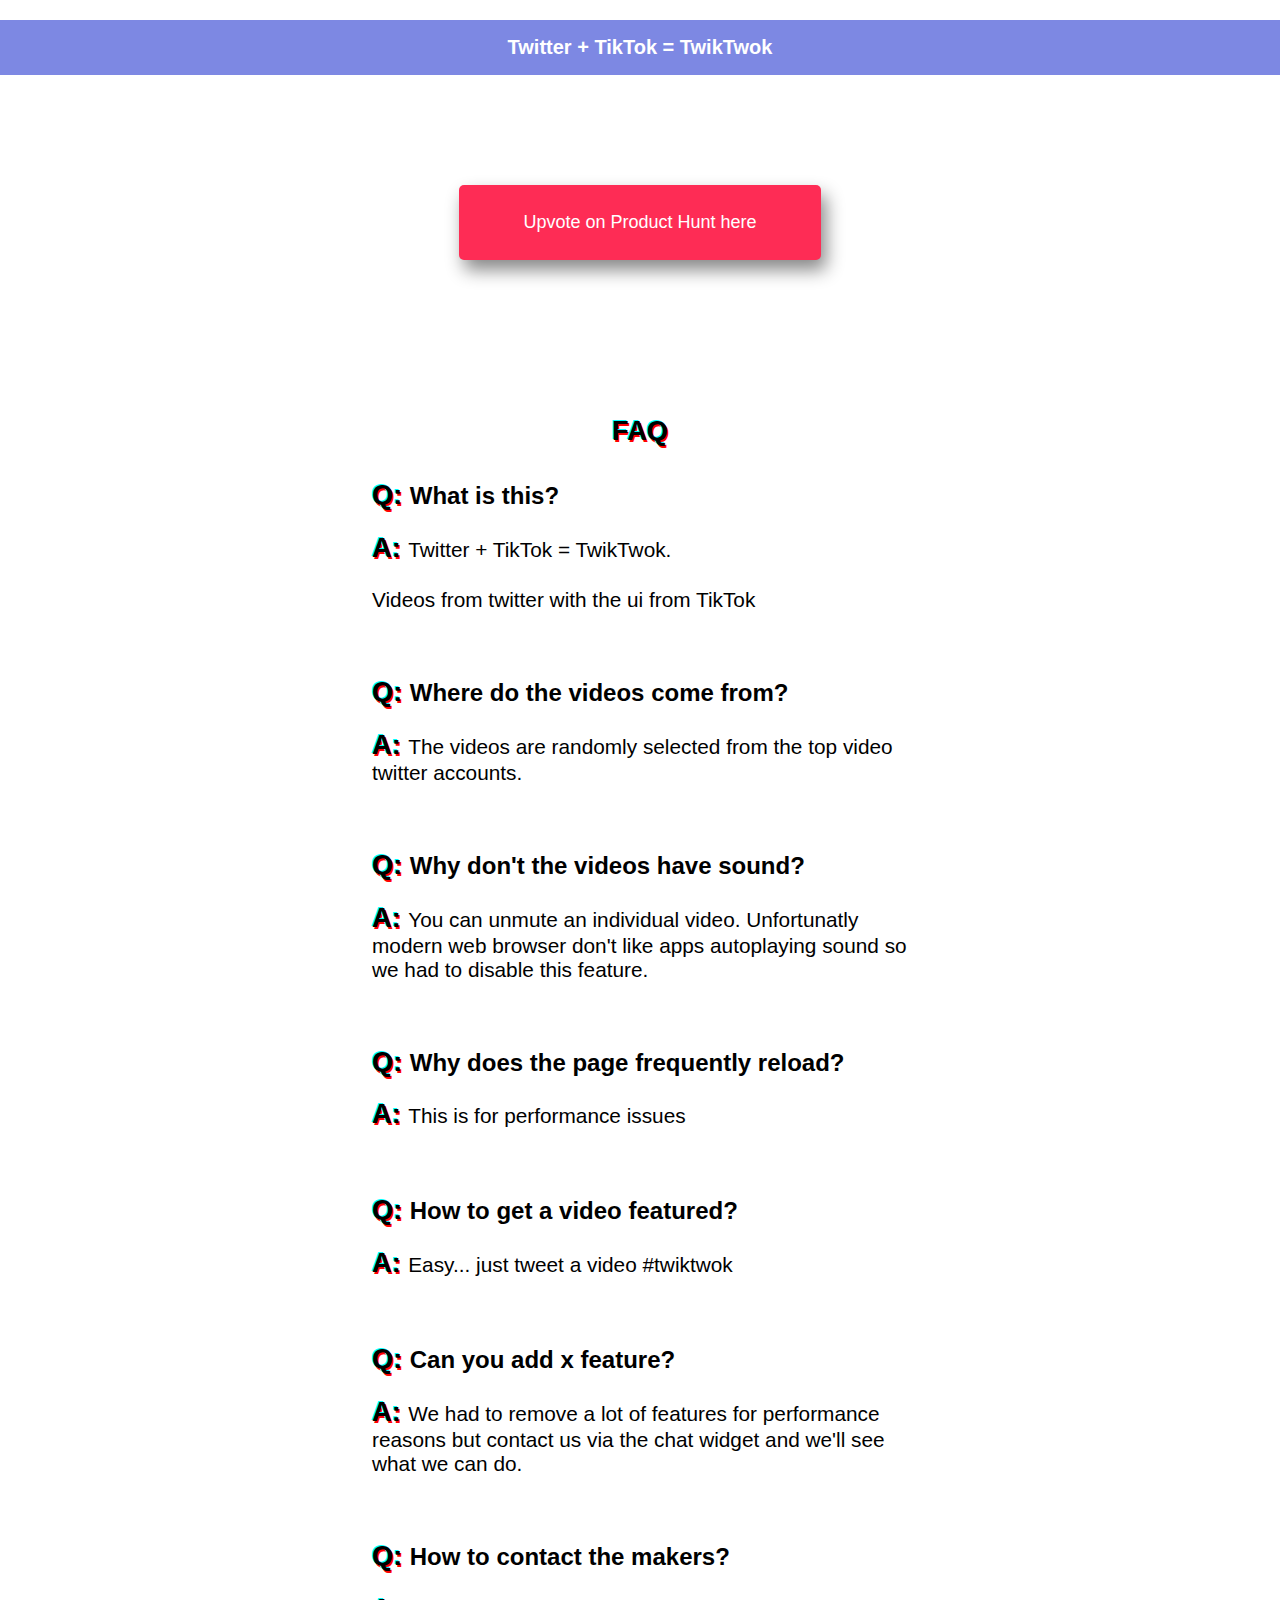
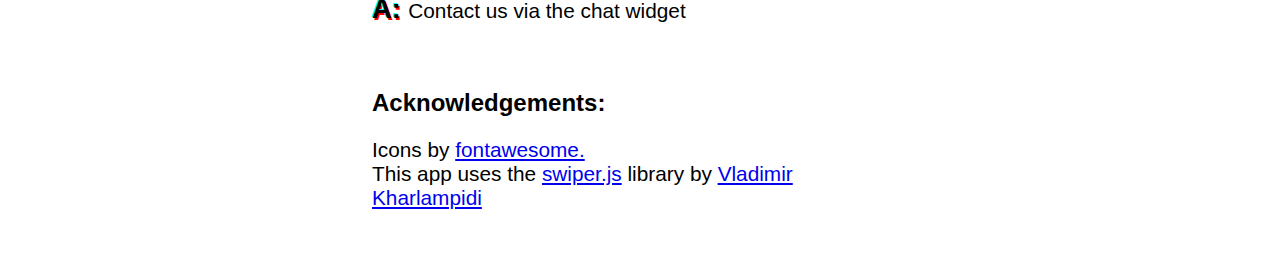
<file: faq.html>
<!DOCTYPE html>
<html lang="en">
  <head>
    <meta charset="UTF-8" />

    <meta name="viewport" content="width=device-width, initial-scale=1.0" />
    <title>TwikTwok FAQ</title>
    <style>
      html,
      body {
        margin: 0;
        font-family: -apple-system, BlinkMacSystemFont, "Segoe UI", Roboto,
          Helvetica, Arial, sans-serif, "Apple Color Emoji", "Segoe UI Emoji",
          "Segoe UI Symbol";
      }
      body {
        box-sizing: border-box;
        display: flex;
        flex-direction: column;
        align-items: center;
        font-family: sans-serif;
        text-align: center;
      }

      .banner {
        top: 10vh;
        background-color: #7d88e3;
        width: 100vw;
        color: white;
        padding: 16px;
        font-size: 20px;
        font-weight: bold;
      }

      .btn {
        display: inline-block;
        background: #fe2c55;
        padding: 3vh 5vw;
        font-size: large;
        margin-top: 10vh;
        margin-bottom: 10vw;
        text-decoration: none;
        border-radius: 5px;
        color: white;
        box-shadow: 5px 10px 18px #888888;
      }

      .btn:hover,
      .btn:focus {
        color: #fe2c55;
        border: 2px solid #fe2c55;
        background-color: white;
      }

      .question {
        font-size: 1.5rem;
        font-weight: bold;
        margin-bottom: 1rem;
      }
      .answer {
        font-size: 1.3rem;
        margin-bottom: 4rem;
      }
      .qanda {
        max-width: 600px;
        text-align: left;
        margin: 0 auto;
      }
      .content {
        margin: 2rem;
      }

      .ansa,
      .qa {
        color: black;
        font-size: 1.7rem;
        font-weight: bolder;
        text-shadow: -1.5px -1.5px 0 #0ff, 1.5px 1.5px 0 #f00;
      }
    </style>
  </head>
  <body>
    <div class="offline">
      <p class="banner">Twitter + TikTok = TwikTwok</p>

      <a
        href="https://www.producthunt.com/posts/twiktwok-swipe-through-twitter-vids"
        class="btn"
        >Upvote on Product Hunt here</a
      >

      <p class="ansa">FAQ</p>
      <div class="qanda">
        <div class="content">
          <p class="question"><span class="qa">Q: </span>What is this?</p>
          <p class="answer">
            <span class="ansa">A: </span> Twitter + TikTok = TwikTwok.<br /><br />Videos
            from twitter with the ui from TikTok
          </p>
          <p class="question">
            <span class="qa">Q: </span> Where do the videos come from?
          </p>
          <p class="answer">
            <span class="ansa">A: </span> The videos are randomly selected from
            the top video twitter accounts.
          </p>
          <p class="question">
            <span class="qa">Q: </span>Why don't the videos have sound?
          </p>
          <p class="answer">
            <span class="ansa">A: </span> You can unmute an individual video.
            Unfortunatly modern web browser don't like apps autoplaying sound so
            we had to disable this feature.
          </p>
          <p class="question">
            <span class="qa">Q: </span>Why does the page frequently reload?
          </p>
          <p class="answer">
            <span class="ansa">A: </span> This is for performance issues
          </p>
          <p class="question">
            <span class="qa">Q: </span> How to get a video featured?
          </p>
          <p class="answer">
            <span class="ansa">A: </span> Easy... just tweet a video #twiktwok
          </p>
          <p class="question">
            <span class="qa">Q: </span>Can you add x feature?
          </p>
          <p class="answer">
            <span class="ansa">A: </span> We had to remove a lot of features for
            performance reasons but contact us via the chat widget and we'll see
            what we can do.
          </p>
          <p class="question">
            <span class="qa">Q: </span>How to contact the makers?
          </p>
          <p class="answer">
            <span class="ansa">A: </span>Contact us via the chat widget
          </p>
          <p class="question">
            Acknowledgements:
          </p>
          <p class="answer">
            Icons by
            <a href="https://fontawesome.com/" target="_blank">fontawesome.</a>
            <br />
            This app uses the
            <a href="https://swiperjs.com" target="_blank">swiper.js</a> library
            by
            <a href="https://github.com/nolimits4web" target="_blank"
              >Vladimir Kharlampidi</a
            >
          </p>
        </div>
      </div>
    </div>
    <!--Start of Tawk.to Script-->
    <script type="text/javascript">
      var Tawk_API = Tawk_API || {},
        Tawk_LoadStart = new Date();
      (function () {
        var s1 = document.createElement("script"),
          s0 = document.getElementsByTagName("script")[0];
        s1.async = true;
        s1.src = "https://embed.tawk.to/5f28127a2da87279037e3083/default";
        s1.charset = "UTF-8";
        s1.setAttribute("crossorigin", "*");
        s0.parentNode.insertBefore(s1, s0);
      })();
    </script>
    <!--End of Tawk.to Script-->
    <script async>(function(s,u,m,o,j,v){j=u.createElement(m);v=u.getElementsByTagName(m)[0];j.async=1;j.src=o;j.dataset.sumoSiteId='244eec11b4e4acc37cdb46269cc81454f185155b375f89a746404401774a4352';v.parentNode.insertBefore(j,v)})(window,document,'script','//load.sumo.com/');</script>
  </body>
</html>
</file>
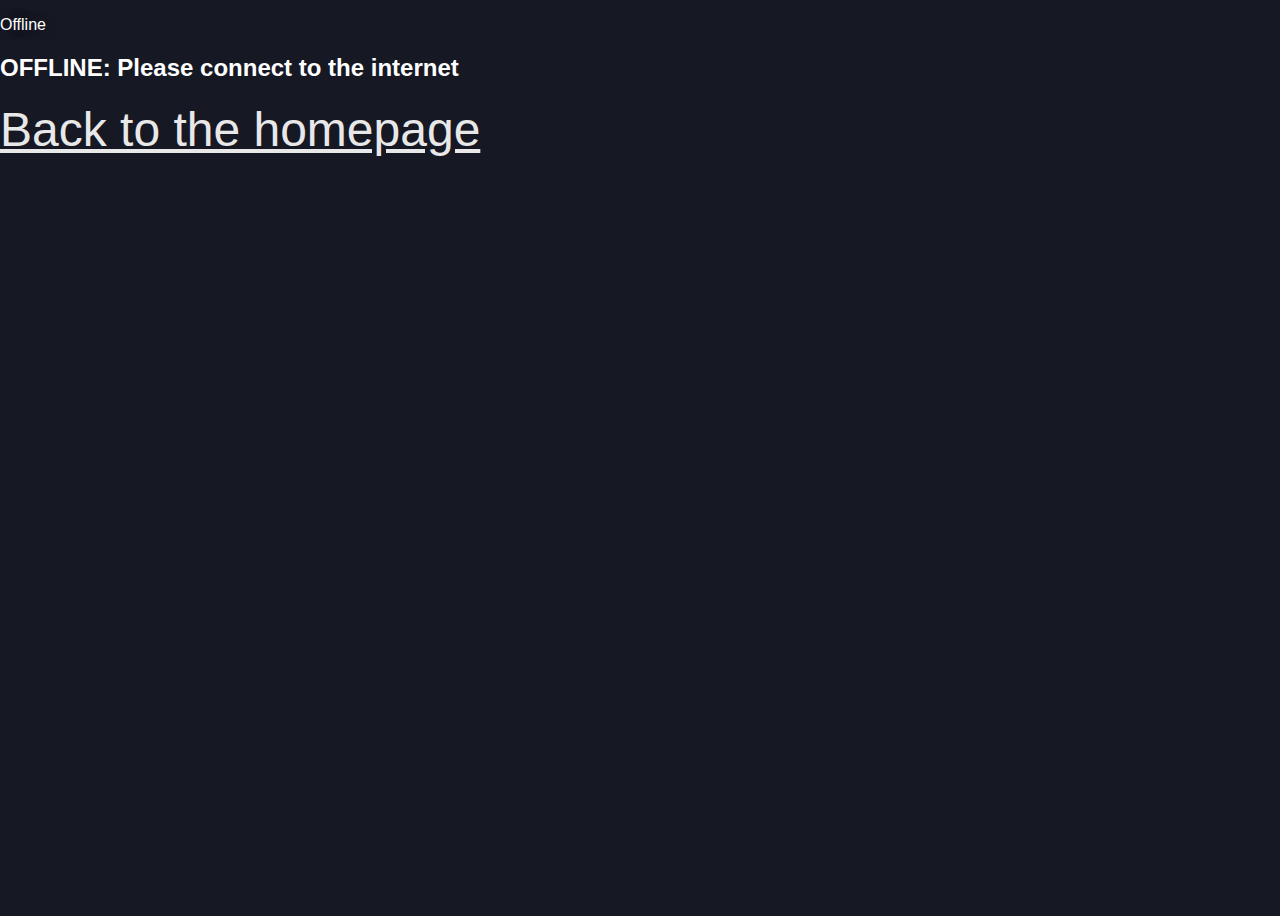
<file: pwa/offline.html>
<!DOCTYPE html>
<html lang="en">
  <head>
    <meta charset="UTF-8" />
    <link rel="stylesheet" href="../style.css" />
    <meta name="viewport" content="width=device-width, initial-scale=1.0" />
    <title>OFFLINE</title>
  </head>
  <body>
    <div class="offline">
      <p class="logo">Offline</p>
      <h2>OFFLINE: Please connect to the internet</h2>
      <a href="../index.html">Back to the homepage</a>
    </div>
  </body>
</html>
</file>
<file: style.css>
:root {
  --white-color: #fff;

  --black-color: #161823;

  --grey-color: #c1c1c1;
  --red-color: #fe2c55;

  --sans-serif-font: sans-serif;
  --big-font: 2rem;
  --normal-font: 1rem;
}
* {
  box-sizing: border-box;
}

body,
html {
  position: relative;
  height: 100%;
  font-family: var(--sans-serif-font);
}

#logo {
  color: var(--white-color);
  font-family: var(--sans-serif-font);
  font-size: 3em;
  animation: animate 1.5s linear infinite;
}
.logo-bird {
  color: var(--white-color);
  font-size: 3em;
  animation-name: animate;
  animation-duration: 1.5s;
  animation-fill-mode: linear;
  animation-iteration-count: infinite;
}

@keyframes animate {
  0%,
  100% {
    text-shadow: -4.5px -4.5px 0 #0ff, 4.5px 4.5px 0 #f00;
  }
  25% {
    color: #55acee;
    text-shadow: 4.5px 4.5px 0 #0ff, -4.5px -4.5px 0 #f00;
  }
}

i,
p {
  text-shadow: var(--black-color) 0px 0px 10px;
}

body {
  color: var(--white-color);
  font-size: var(--normal-font);
  margin: 0;
  padding: 0;
  background-color: var(--black-color);
}

.swiper-container {
  width: 100%;
  height: 100%;
}
.swiper-slide {
  text-align: center;
  font-size: 18px;
  margin: 0;
  display: -webkit-box;
  display: -ms-flexbox;
  display: -webkit-flex;
  display: flex;
  -webkit-box-pack: center;
  -ms-flex-pack: center;
  -webkit-justify-content: center;
  justify-content: center;
  -webkit-box-align: center;
  -ms-flex-align: center;
  -webkit-align-items: center;
  align-items: center;
}

#overlay {
  position: absolute;
  right: 5vw;
  display: flex;
  flex-direction: column;
  justify-content: space-evenly;
  align-items: center;
  color: var(--white-color);
  text-align: center;
  font-size: var(--big-font);
  width: 10%;
  height: 80%;
  padding: 10px 0;
  z-index: 2147483647;
}
.mute-btn {
  border: none;
  background-color: transparent;
  color: white;
  opacity: 85%;
}

.banner {
  top: 2%;
  margin: auto;
  position: absolute;
  z-index: 2147483647;
  color: var(--grey-color);
}
.bold-span {
  font-weight: 700;
  opacity: 85%;
}

#avatar {
  width: 4rem;
  height: 4rem;

  border-radius: 50%;
  border: 0.2rem solid var(--white-color);
}
#overlay svg,
a {
  margin-bottom: 0px;

  font-size: 1.9rem;
  opacity: 90%;
}

a {
  color: var(--white-color);
}
a:hover {
  color: var(--red-color);
}
#overlay p {
  font-size: 0.9rem;
  opacity: 90%;
}
.xnumber {
  margin-top: 0;
  font-size: var(--normal-font);
}

#overlay-text {
  position: absolute;
  max-width: 60vw;
  left: 5vw;
  bottom: 8vh;
  z-index: 2147483647;
  display: flex;
  text-align: left;
  margin-bottom: 10%;
  flex-direction: column;
}
#overlay-text p {
  font-size: var(--normal-font);
}
#description {
  opacity: 85%;
}

#username {
  font-weight: bold;
}
video {
  z-index: 1;
  object-fit: cover;
  min-width: 100%;
  min-height: 100%;
  border-top-left-radius: 10px;
  border-top-right-radius: 10px;
}

.mute-class {
  color: var(--grey-color);
  text-decoration: line-through;
}

.mute-group:hover {
  color: var(--red-color);
}
@media screen and (min-width: 850px) {
  .swiper-container {
    width: 60%;
  }

  #overlay i,
  a {
    font-size: 3rem;
  }
}

.splash {
  position: fixed;
  top: 0;
  left: 0;
  width: 100%;
  height: 100%;
  z-index: 100000;
  color: var(--white-color);
  background: var(--black-color);
  text-align: center;
  display: flex;
  flex-direction: column;
  justify-content: center;
  align-items: center;
}
.splash-logline {
  margin-top: 3rem;
}

.splash.display-none {
  position: fixed;
  opacity: 0;
  top: 0;
  left: 0;
  width: 100%;
  height: 100%;
  z-index: -10;
  line-height: 90vh;
  text-align: center;
}

.icon {
  display: inline-block;
  width: 1em;
  height: 1em;
  stroke-width: 0;
  stroke: currentColor;
  fill: currentColor;
}
#faq {
  display: block;
  height: var(--big-font);
  width: var(--big-font);
  line-height: var(--big-font);
  font-size: 1.5rem;
  font-weight: bold;
  border-radius: 50%;
  border: 2px solid var(--grey-color);
  color: var(--grey-color);
  opacity: 80;

  text-decoration: none;
  opacity: 85%;
}

#faq:hover {
  color: var(--red-color);
  border: 2px solid var(--red-color);
}
.upvote-link {
  text-decoration: none;
  font-size: 1rem;
  color: #cc4d29;
}
.upvote-icon {
  color: #cc4d29;
}
</file>
